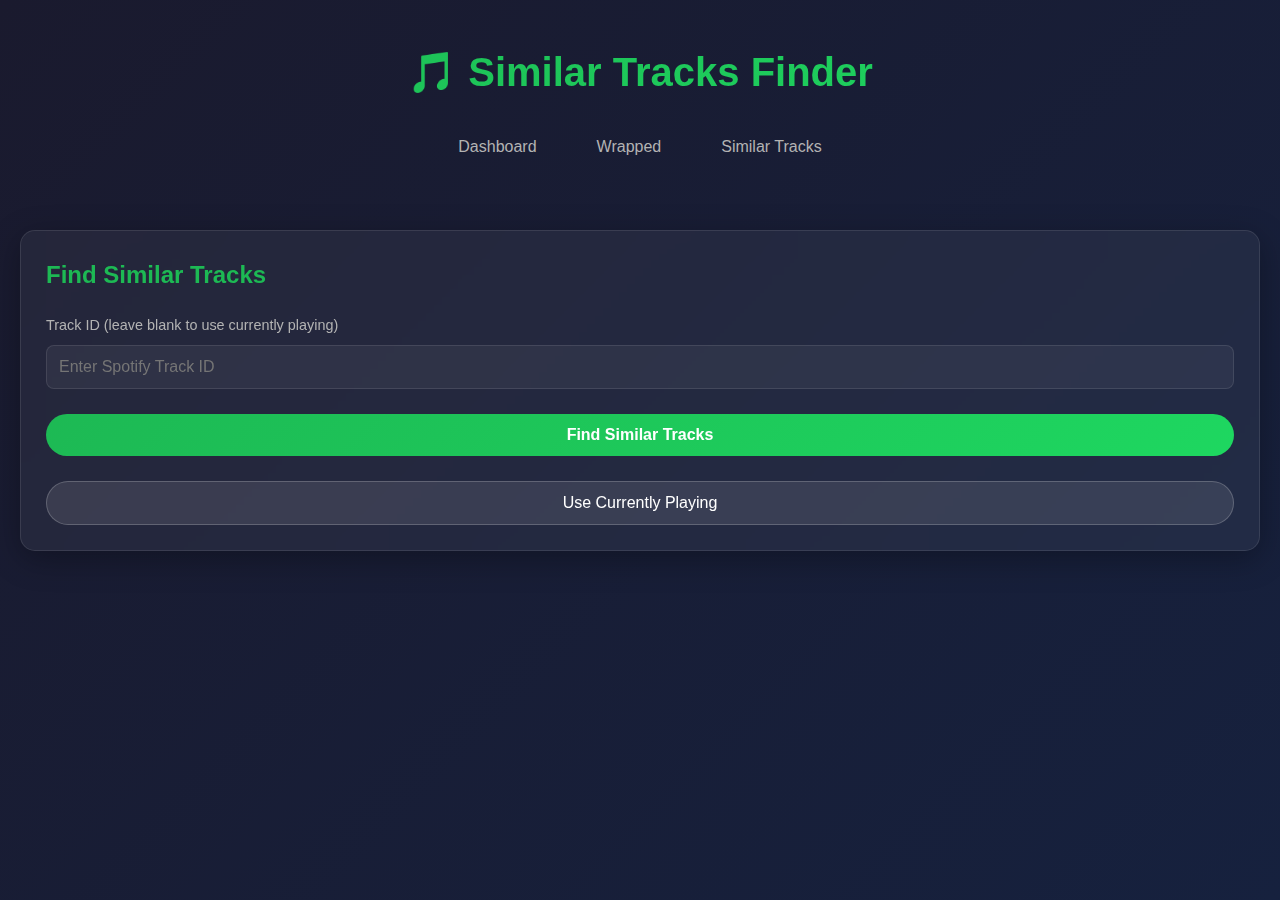
<file: templates/similar.html>
<!DOCTYPE html>
<html lang="en">
<head>
    <meta charset="UTF-8">
    <meta name="viewport" content="width=device-width, initial-scale=1.0">
    <title>Similar Tracks - Spotify Dashboard</title>
    <link rel="stylesheet" href="/static/style.css">
</head>
<body>
    <div class="container">
        <header>
            <h1>🎵 Similar Tracks Finder</h1>
            <nav>
                <a href="/">Dashboard</a>
                <a href="/wrapped">Wrapped</a>
                <a href="/similar">Similar Tracks</a>
            </nav>
        </header>

        <div class="similar-content">
            <!-- Search Section -->
            <div class="card search-section">
                <h2>Find Similar Tracks</h2>
                <div class="search-form">
                    <div class="form-group">
                        <label for="track-id-input">Track ID (leave blank to use currently playing)</label>
                        <input type="text" id="track-id-input" placeholder="Enter Spotify Track ID">
                    </div>
                    <button id="find-similar-btn" class="btn-primary">Find Similar Tracks</button>
                    <button id="use-current-btn" class="btn-secondary">Use Currently Playing</button>
                </div>
            </div>

            <!-- Original Track Section -->
            <div id="original-track-section" class="card" style="display: none;">
                <h2>Original Track</h2>
                <div id="original-track-info"></div>
            </div>

            <!-- Similar Tracks Section -->
            <div id="similar-tracks-section" class="card" style="display: none;">
                <h2>Similar Tracks</h2>
                <div id="similar-tracks-list" class="similar-tracks-grid"></div>
            </div>

            <!-- Loading Message -->
            <div id="loading-message" class="card" style="display: none;">
                <p class="loading">Finding similar tracks...</p>
            </div>
        </div>
    </div>

    <script>
        const trackIdInput = document.getElementById('track-id-input');
        const findSimilarBtn = document.getElementById('find-similar-btn');
        const useCurrentBtn = document.getElementById('use-current-btn');
        const originalTrackSection = document.getElementById('original-track-section');
        const originalTrackInfo = document.getElementById('original-track-info');
        const similarTracksSection = document.getElementById('similar-tracks-section');
        const similarTracksList = document.getElementById('similar-tracks-list');
        const loadingMessage = document.getElementById('loading-message');

        async function findSimilarTracks(trackId = '') {
            // Hide previous results
            originalTrackSection.style.display = 'none';
            similarTracksSection.style.display = 'none';
            loadingMessage.style.display = 'block';

            try {
                const url = trackId ? `/api/similar?track_id=${trackId}` : '/api/similar';
                const response = await fetch(url);
                const data = await response.json();

                loadingMessage.style.display = 'none';

                if (data.error) {
                    alert('Error: ' + data.error);
                    return;
                }

                // Display original track
                originalTrackInfo.innerHTML = `
                    <div class="original-track">
                        <h3>${data.original_track.name}</h3>
                        <p>${data.original_track.artists}</p>
                    </div>
                `;
                originalTrackSection.style.display = 'block';

                // Display similar tracks
                similarTracksList.innerHTML = '';
                data.similar_tracks.forEach((track) => {
                    const trackCard = document.createElement('div');
                    trackCard.className = 'similar-track-card';
                    trackCard.innerHTML = `
                        ${track.album_art ? `<img src="${track.album_art}" alt="${track.name}">` : '<div class="placeholder-img">🎵</div>'}
                        <div class="similar-track-info">
                            <h4>${track.name}</h4>
                            <p class="artist">${track.artists}</p>
                            <p class="album">${track.album}</p>
                            <div class="similarity-score">
                                <span>Similarity: ${track.similarity}%</span>
                                <div class="similarity-bar">
                                    <div class="similarity-fill" style="width: ${track.similarity}%"></div>
                                </div>
                            </div>
                        </div>
                    `;
                    similarTracksList.appendChild(trackCard);
                });
                similarTracksSection.style.display = 'block';
            } catch (error) {
                loadingMessage.style.display = 'none';
                console.error('Error finding similar tracks:', error);
                alert('Error finding similar tracks. Please try again.');
            }
        }

        findSimilarBtn.addEventListener('click', () => {
            const trackId = trackIdInput.value.trim();
            findSimilarTracks(trackId);
        });

        useCurrentBtn.addEventListener('click', () => {
            trackIdInput.value = '';
            findSimilarTracks();
        });

        // Allow Enter key to submit
        trackIdInput.addEventListener('keypress', (e) => {
            if (e.key === 'Enter') {
                findSimilarTracks(trackIdInput.value.trim());
            }
        });
    </script>
</body>
</html>
</file>
<file: static/style.css>
/* Reset and Base Styles */
* {
    margin: 0;
    padding: 0;
    box-sizing: border-box;
}

body {
    font-family: -apple-system, BlinkMacSystemFont, 'Segoe UI', Roboto, Oxygen, Ubuntu, Cantarell, sans-serif;
    background: linear-gradient(135deg, #1a1a2e 0%, #16213e 100%);
    color: #ffffff;
    min-height: 100vh;
    line-height: 1.6;
}

.container {
    max-width: 1400px;
    margin: 0 auto;
    padding: 20px;
}

/* Header */
header {
    text-align: center;
    margin-bottom: 40px;
    padding: 20px 0;
}

header h1 {
    font-size: 2.5rem;
    margin-bottom: 20px;
    background: linear-gradient(135deg, #1DB954 0%, #1ed760 100%);
    -webkit-background-clip: text;
    -webkit-text-fill-color: transparent;
    background-clip: text;
}

nav {
    display: flex;
    justify-content: center;
    gap: 20px;
    flex-wrap: wrap;
}

nav a {
    color: #b3b3b3;
    text-decoration: none;
    padding: 10px 20px;
    border-radius: 20px;
    transition: all 0.3s ease;
}

nav a:hover {
    background: rgba(29, 185, 84, 0.1);
    color: #1DB954;
}

/* Cards */
.card {
    background: rgba(255, 255, 255, 0.05);
    backdrop-filter: blur(10px);
    border-radius: 15px;
    padding: 25px;
    margin-bottom: 20px;
    box-shadow: 0 8px 32px rgba(0, 0, 0, 0.3);
    border: 1px solid rgba(255, 255, 255, 0.1);
    transition: transform 0.3s ease, box-shadow 0.3s ease;
}

.card:hover {
    transform: translateY(-5px);
    box-shadow: 0 12px 40px rgba(29, 185, 84, 0.2);
}

.card h2 {
    color: #1DB954;
    margin-bottom: 20px;
    font-size: 1.5rem;
}

/* Dashboard Grid */
.dashboard-grid {
    display: grid;
    grid-template-columns: repeat(auto-fit, minmax(400px, 1fr));
    gap: 20px;
}

/* Now Playing Card */
.now-playing-card {
    grid-column: span 1;
}

#album-art {
    width: 100%;
    max-width: 300px;
    border-radius: 10px;
    margin-bottom: 15px;
    box-shadow: 0 4px 20px rgba(0, 0, 0, 0.5);
}

.track-details {
    margin-top: 15px;
}

.track-details h3 {
    font-size: 1.3rem;
    margin-bottom: 8px;
    color: #ffffff;
}

.track-details p {
    color: #b3b3b3;
    margin: 5px 0;
}

.no-track {
    text-align: center;
    padding: 40px 20px;
    color: #b3b3b3;
}

/* Progress Bar */
.progress-bar {
    width: 100%;
    height: 6px;
    background: rgba(255, 255, 255, 0.1);
    border-radius: 3px;
    margin: 15px 0;
    overflow: hidden;
}

.progress {
    height: 100%;
    background: #1DB954;
    width: 0%;
    transition: width 0.3s ease;
}

/* Controls */
.controls {
    display: flex;
    justify-content: center;
    gap: 15px;
    margin-top: 20px;
}

.control-btn {
    background: rgba(255, 255, 255, 0.1);
    border: 2px solid rgba(29, 185, 84, 0.3);
    color: #ffffff;
    font-size: 1.5rem;
    width: 50px;
    height: 50px;
    border-radius: 50%;
    cursor: pointer;
    transition: all 0.3s ease;
}

.control-btn:hover {
    background: rgba(29, 185, 84, 0.2);
    border-color: #1DB954;
    transform: scale(1.1);
}

.main-btn {
    width: 60px;
    height: 60px;
    font-size: 1.8rem;
    background: linear-gradient(135deg, #1DB954 0%, #1ed760 100%);
    border: none;
}

.main-btn:hover {
    transform: scale(1.15);
    box-shadow: 0 0 20px rgba(29, 185, 84, 0.5);
}

/* Mood Card */
.mood-display {
    text-align: center;
    margin-bottom: 30px;
}

.mood-emoji {
    font-size: 4rem;
    margin-bottom: 10px;
}

.mood-text {
    font-size: 1.5rem;
    color: #1DB954;
    font-weight: bold;
}

.mood-stats {
    display: flex;
    flex-direction: column;
    gap: 15px;
}

.stat {
    display: flex;
    align-items: center;
    gap: 10px;
}

.stat-label {
    width: 120px;
    color: #b3b3b3;
    font-size: 0.9rem;
}

.stat-bar {
    flex: 1;
    height: 20px;
    background: rgba(255, 255, 255, 0.1);
    border-radius: 10px;
    overflow: hidden;
}

.stat-fill {
    height: 100%;
    background: linear-gradient(90deg, #1DB954 0%, #1ed760 100%);
    transition: width 0.5s ease;
}

.stat-value {
    width: 60px;
    text-align: right;
    color: #ffffff;
    font-weight: bold;
}

/* Visualizer Card */
.visualizer-card {
    grid-column: span 1;
}

#visualizer {
    width: 100%;
    height: 300px;
    border-radius: 10px;
    background: rgba(0, 0, 0, 0.3);
}

/* Playlist Card */
.playlist-form {
    display: flex;
    flex-direction: column;
    gap: 15px;
}

.form-group {
    display: flex;
    flex-direction: column;
    gap: 8px;
}

.form-group label {
    color: #b3b3b3;
    font-size: 0.9rem;
}

.form-group input,
.form-group select {
    padding: 12px;
    background: rgba(255, 255, 255, 0.05);
    border: 1px solid rgba(255, 255, 255, 0.1);
    border-radius: 8px;
    color: #ffffff;
    font-size: 1rem;
}

.form-group input:focus,
.form-group select:focus {
    outline: none;
    border-color: #1DB954;
}

.form-row {
    display: grid;
    grid-template-columns: 1fr 1fr;
    gap: 15px;
}

.btn-primary {
    padding: 12px 30px;
    background: linear-gradient(135deg, #1DB954 0%, #1ed760 100%);
    color: #ffffff;
    border: none;
    border-radius: 25px;
    font-size: 1rem;
    font-weight: bold;
    cursor: pointer;
    transition: all 0.3s ease;
}

.btn-primary:hover {
    transform: translateY(-2px);
    box-shadow: 0 5px 20px rgba(29, 185, 84, 0.4);
}

.btn-secondary {
    padding: 12px 30px;
    background: rgba(255, 255, 255, 0.1);
    color: #ffffff;
    border: 1px solid rgba(255, 255, 255, 0.2);
    border-radius: 25px;
    font-size: 1rem;
    cursor: pointer;
    transition: all 0.3s ease;
}

.btn-secondary:hover {
    background: rgba(255, 255, 255, 0.15);
    border-color: #1DB954;
}

.result-message {
    padding: 15px;
    border-radius: 8px;
    margin-top: 10px;
    display: none;
}

.result-message.success {
    background: rgba(29, 185, 84, 0.2);
    border: 1px solid #1DB954;
    color: #1DB954;
    display: block;
}

.result-message.error {
    background: rgba(255, 0, 0, 0.2);
    border: 1px solid #ff0000;
    color: #ff6b6b;
    display: block;
}

/* Wrapped Page */
.wrapped-content {
    display: flex;
    flex-direction: column;
    gap: 20px;
}

.wrapped-section,
.chart-section {
    width: 100%;
}

.tracks-list,
.artists-list {
    display: flex;
    flex-direction: column;
    gap: 12px;
}

.track-item,
.artist-item {
    display: flex;
    align-items: center;
    gap: 15px;
    padding: 12px;
    background: rgba(255, 255, 255, 0.03);
    border-radius: 8px;
    transition: background 0.3s ease;
}

.track-item:hover,
.artist-item:hover {
    background: rgba(29, 185, 84, 0.1);
}

.track-number,
.artist-number {
    font-size: 1.2rem;
    font-weight: bold;
    color: #1DB954;
    width: 30px;
    text-align: center;
}

.track-item img,
.artist-item img {
    width: 60px;
    height: 60px;
    border-radius: 8px;
    object-fit: cover;
}

.track-info,
.artist-info {
    flex: 1;
}

.track-name,
.artist-name {
    font-weight: bold;
    color: #ffffff;
}

.track-artist,
.artist-genres {
    color: #b3b3b3;
    font-size: 0.9rem;
}

.track-duration {
    color: #b3b3b3;
}

#duration-chart {
    border-radius: 10px;
    margin-top: 20px;
}

/* Similar Tracks Page */
.similar-content {
    display: flex;
    flex-direction: column;
    gap: 20px;
}

.search-section {
    width: 100%;
}

.search-form {
    display: flex;
    flex-direction: column;
    gap: 15px;
}

.search-form button {
    margin-top: 10px;
}

.original-track {
    text-align: center;
    padding: 20px;
}

.original-track h3 {
    font-size: 1.5rem;
    margin-bottom: 10px;
    color: #1DB954;
}

.similar-tracks-grid {
    display: grid;
    grid-template-columns: repeat(auto-fill, minmax(250px, 1fr));
    gap: 20px;
}

.similar-track-card {
    background: rgba(255, 255, 255, 0.03);
    border-radius: 10px;
    padding: 15px;
    transition: all 0.3s ease;
}

.similar-track-card:hover {
    background: rgba(29, 185, 84, 0.1);
    transform: translateY(-5px);
}

.similar-track-card img {
    width: 100%;
    border-radius: 8px;
    margin-bottom: 10px;
}

.placeholder-img {
    width: 100%;
    height: 200px;
    background: rgba(255, 255, 255, 0.1);
    border-radius: 8px;
    display: flex;
    align-items: center;
    justify-content: center;
    font-size: 3rem;
    margin-bottom: 10px;
}

.similar-track-info h4 {
    color: #ffffff;
    margin-bottom: 5px;
}

.similar-track-info .artist {
    color: #b3b3b3;
    font-size: 0.9rem;
    margin-bottom: 3px;
}

.similar-track-info .album {
    color: #888;
    font-size: 0.85rem;
    margin-bottom: 10px;
}

.similarity-score {
    margin-top: 10px;
}

.similarity-score span {
    color: #1DB954;
    font-size: 0.9rem;
    font-weight: bold;
}

.similarity-bar {
    height: 8px;
    background: rgba(255, 255, 255, 0.1);
    border-radius: 4px;
    margin-top: 5px;
    overflow: hidden;
}

.similarity-fill {
    height: 100%;
    background: linear-gradient(90deg, #1DB954 0%, #1ed760 100%);
}

/* Loading and Error States */
.loading {
    text-align: center;
    padding: 40px;
    color: #b3b3b3;
    font-size: 1.1rem;
}

/* Responsive Design */
@media (max-width: 768px) {
    header h1 {
        font-size: 2rem;
    }

    .dashboard-grid {
        grid-template-columns: 1fr;
    }

    .form-row {
        grid-template-columns: 1fr;
    }

    .controls {
        gap: 10px;
    }

    .control-btn {
        width: 45px;
        height: 45px;
        font-size: 1.2rem;
    }

    .main-btn {
        width: 55px;
        height: 55px;
        font-size: 1.5rem;
    }

    .similar-tracks-grid {
        grid-template-columns: 1fr;
    }

    nav {
        flex-direction: column;
        gap: 10px;
    }
}

@media (max-width: 480px) {
    .container {
        padding: 10px;
    }

    .card {
        padding: 15px;
    }

    header h1 {
        font-size: 1.5rem;
    }

    .track-item,
    .artist-item {
        gap: 10px;
    }

    .track-item img,
    .artist-item img {
        width: 50px;
        height: 50px;
    }
}
</file>
